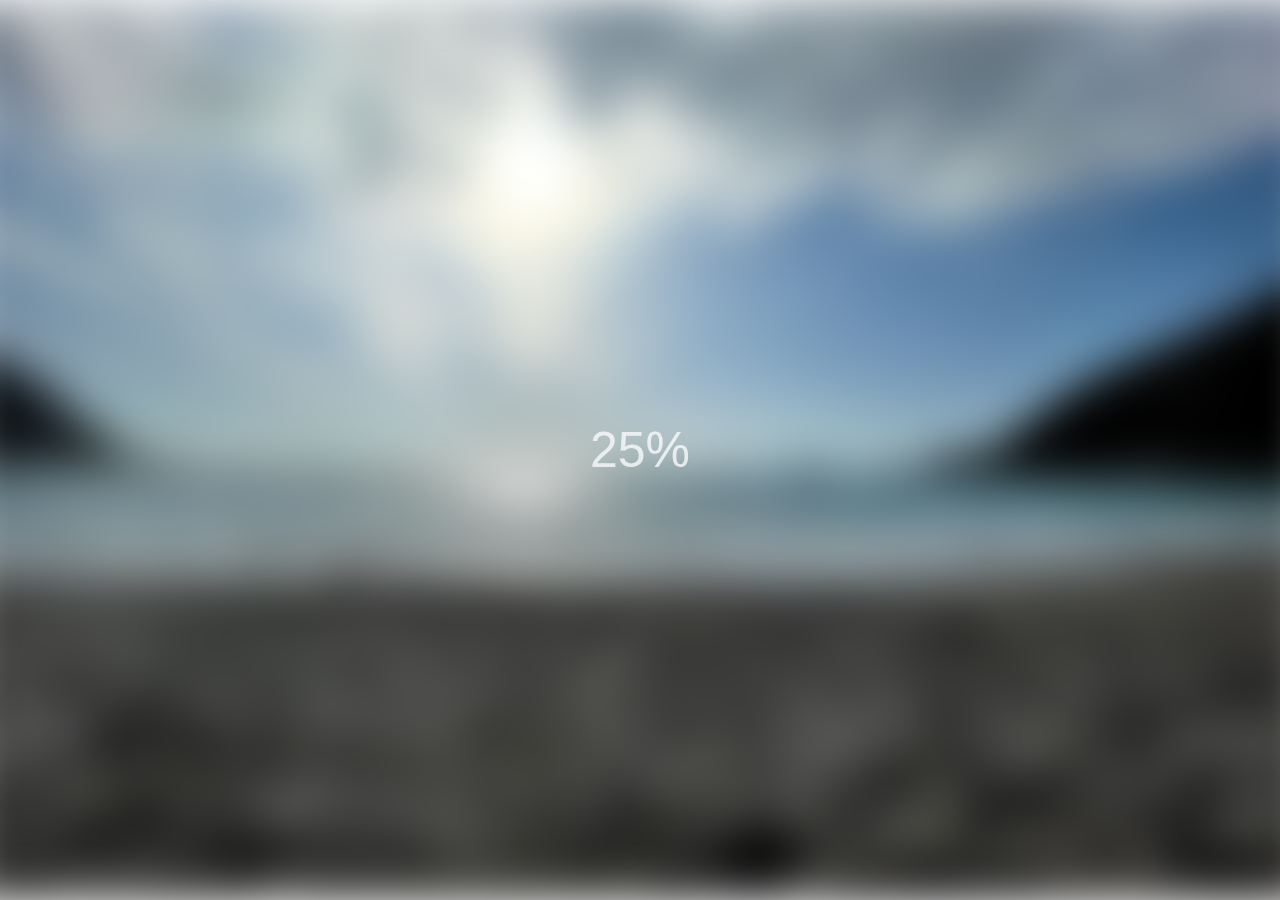
<file: Blurry Loading/index.html>
<!DOCTYPE html>
<html lang="en" dir="ltr">

<head>
  <meta charset="utf-8">
  <link rel="stylesheet" href="https://cdnjs.cloudflare.com/ajax/libs/font-awesome/4.7.0/css/font-awesome.min.css">
  <link rel="stylesheet" href="css/style.css">
  <title>Blurry Loading</title>
</head>

<body>

  <div class="bg-image"></div>
  <div class="loading">
    0%
  </div>

<!-- Adding Scripts  -->
  <script src="script.js"></script>
</body>

</html>
</file>
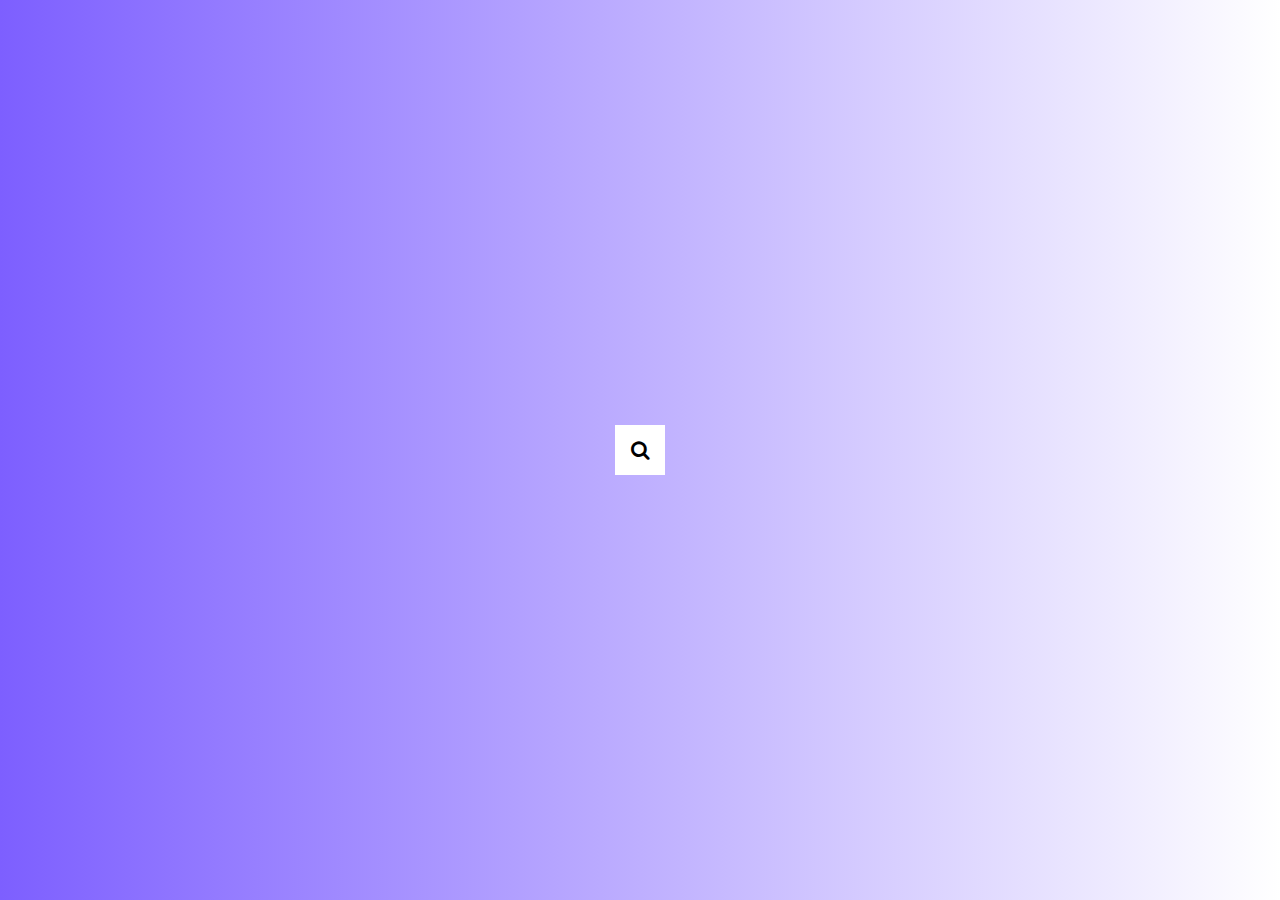
<file: Hidden Search Widget/index.html>
<!DOCTYPE html>
<html lang="en" dir="ltr">

<head>
  <meta charset="utf-8">
  <link rel="stylesheet" href="https://cdnjs.cloudflare.com/ajax/libs/font-awesome/4.7.0/css/font-awesome.min.css">
  <link rel="stylesheet" href="css/style.css">
  <title>Hidden Search Widget</title>
</head>

<body>
  <div class="container"> <!-- NOTE: not usabel here! but it can be for adding new elements -->
    <div class="search">
        <button   class="btn"><i class="fa fa-search"></i></button>
        <input type="search" name="search"  class="input" placeholder="Search...">
    </div>
  </div>




    <script src="script.js"></script>
</body>

</html>
</file>
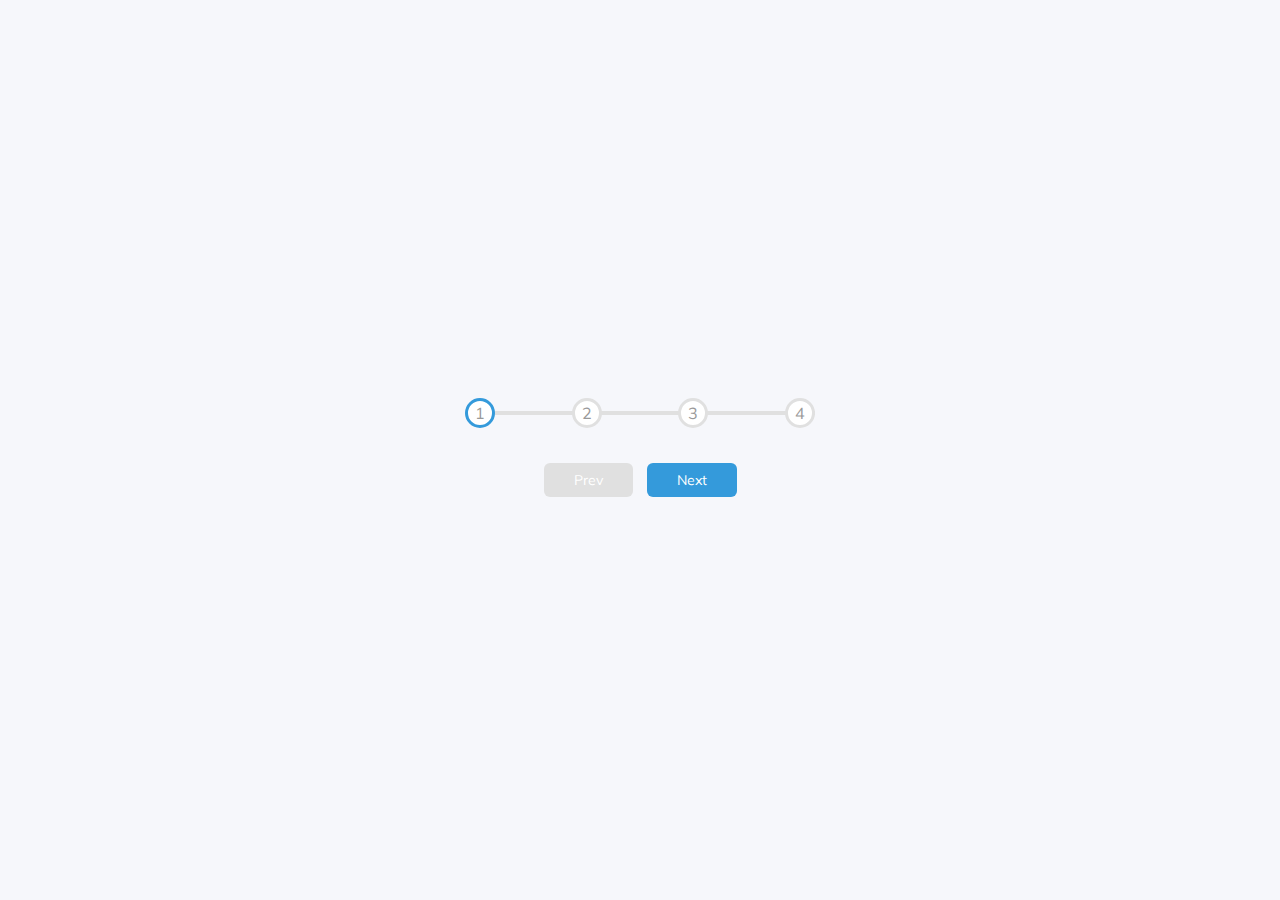
<file: Progress Steps/index.html>
<!DOCTYPE html>
<html lang="en" dir="ltr">

<head>
  <meta charset="utf-8">
  <link rel="stylesheet" href="https://cdnjs.cloudflare.com/ajax/libs/font-awesome/4.7.0/css/font-awesome.min.css">
  <link rel="stylesheet" href="css/style.css">
  <title>Progress Steps</title>
</head>

<body>
<div class="container">
  <div class="progress-container">
    <div class="progress" id="progress"></div> <!-- NOTE: the blue line between circles (created by CSS) -->
    <div class="circle active">1</div>
    <div class="circle">2</div>
    <div class="circle">3</div>
    <div class="circle">4</div>
    </div>
     <!-- NOTE: out of the progress-countainer but inside container -->
    <button  class="btn" id="prev" disabled>Prev</button>
    <button  class="btn" id="next">Next</button>

    </div>

</div>




  <script src="script.js"></script>
</body>

</html>
</file>
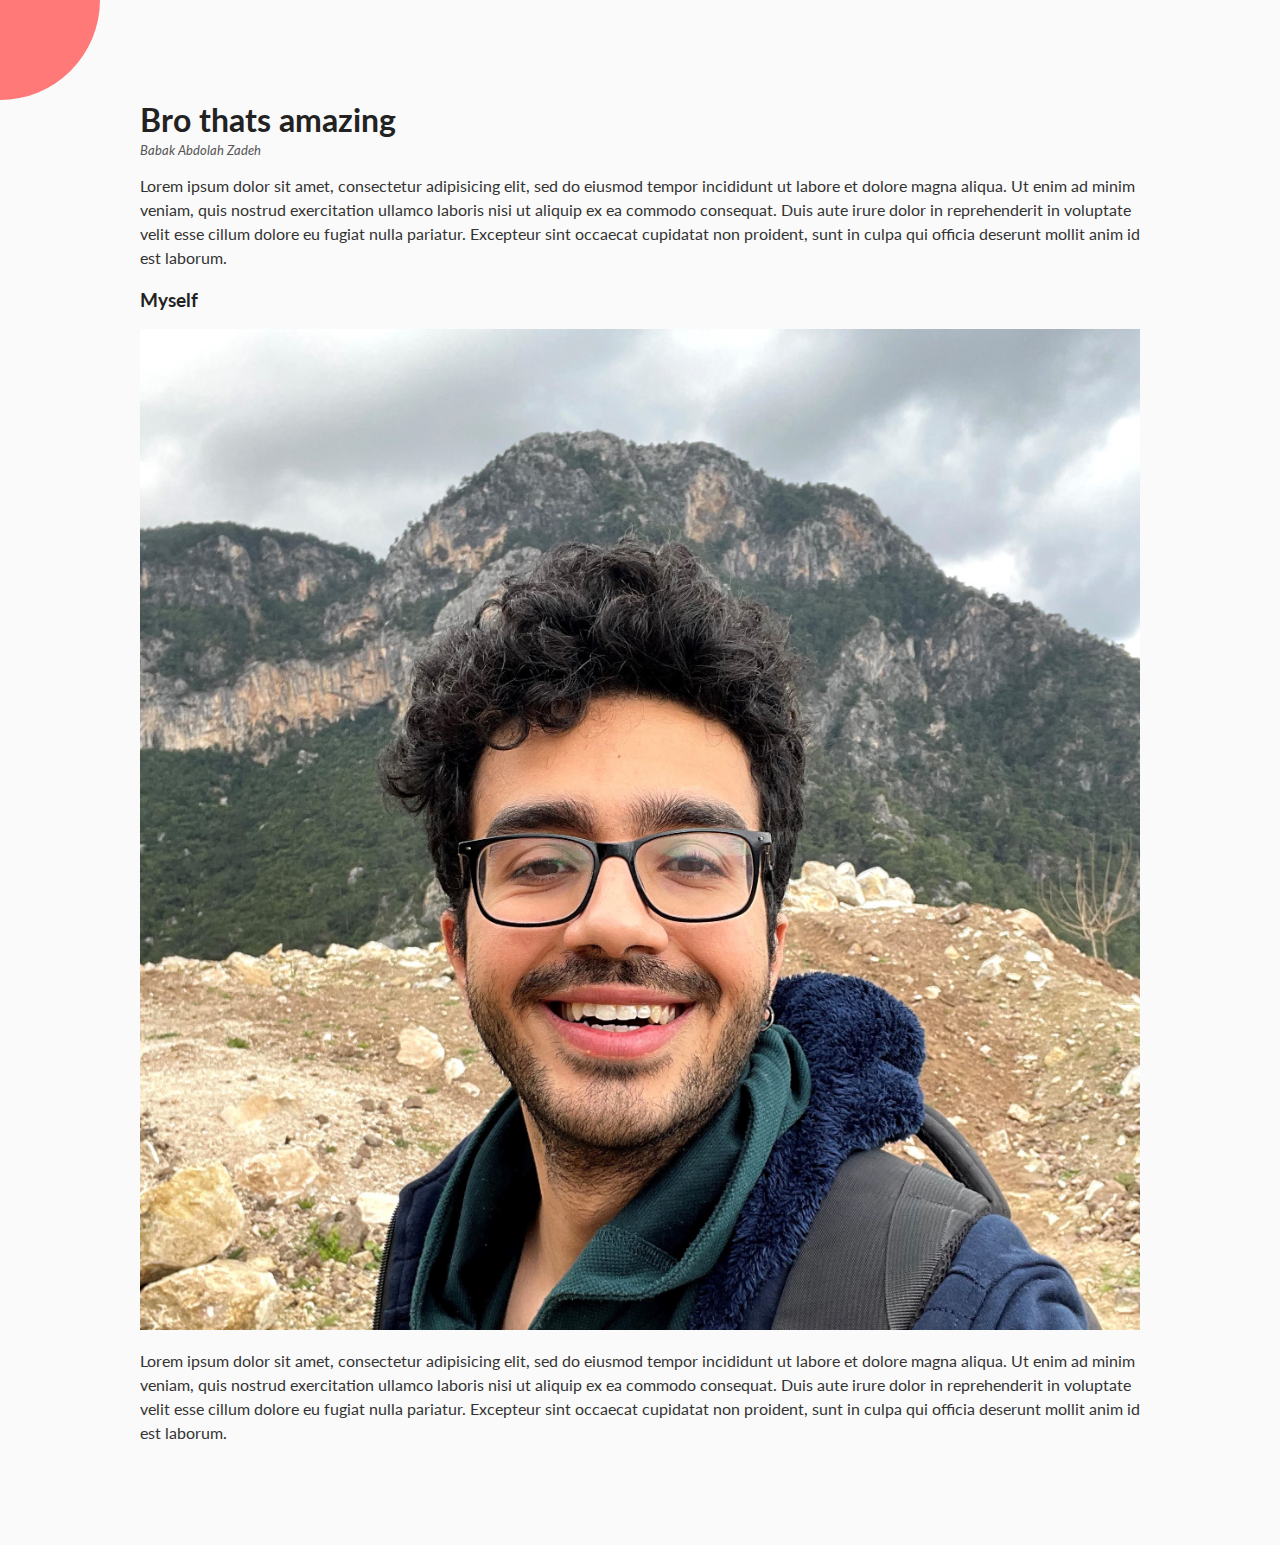
<file: Rotating Navigation/index.html>
<!DOCTYPE html>
<!-- NOTE: hidden class: 1-class="show-nav" (Documentation CSS -> brief usage: for rotating) -->

<html lang="en" dir="ltr">

<head>
  <meta charset="utf-8">
  <link rel="stylesheet" href="https://cdnjs.cloudflare.com/ajax/libs/font-awesome/5.14.0/css/all.min.css" integrity="sha512-1PKOgIY59xJ8Co8+NE6FZ+LOAZKjy+KY8iq0G4B3CyeY6wYHN3yt9PW0XpSriVlkMXe40PTKnXrLnZ9+fkDaog==" crossorigin="anonymous">
  <link rel="stylesheet" href="css/style.css">
  <title>Rotating Navigation</title>
</head>

<body>
  <div class="container">

    <div class="circle-container">
      <div class="circle">
        <button id="close">
          <!-- NOTE: Using font awesome icons(close class) -->
          <i class="fas fa-times"></i>
        </button>
        <button id="open">
          <!-- NOTE: Using font awsome icons(hamburger class) -->
          <i class="fas fa-bars"></i>
        </button>
      </div>
    </div>

    <div class="content">
      <h1>Bro thats amazing </h1>
      <small>Babak Abdolah Zadeh</small>
      <p>Lorem ipsum dolor sit amet, consectetur adipisicing elit, sed do eiusmod tempor incididunt ut labore et dolore magna aliqua. Ut enim ad minim veniam, quis nostrud exercitation ullamco laboris nisi ut aliquip ex ea commodo consequat. Duis
        aute irure dolor in reprehenderit in voluptate velit esse cillum dolore eu fugiat nulla pariatur. Excepteur sint occaecat cupidatat non proident, sunt in culpa qui officia deserunt mollit anim id est laborum.</p>

      <h3>Myself</h3>
      <img class="img-resizing" src="img/IMG_1511.jpg" alt="bobby">
      <p>Lorem ipsum dolor sit amet, consectetur adipisicing elit, sed do eiusmod tempor incididunt ut labore et dolore magna aliqua. Ut enim ad minim veniam, quis nostrud exercitation ullamco laboris nisi ut aliquip ex ea commodo consequat. Duis
        aute irure dolor in reprehenderit in voluptate velit esse cillum dolore eu fugiat nulla pariatur. Excepteur sint occaecat cupidatat non proident, sunt in culpa qui officia deserunt mollit anim id est laborum.</p>
    </div>

  </div> <!-- NOTE: End of container -->


  <nav> <!-- NOTE: The <nav> tag defines a set of navigation links. -->
    <ul>
      <li><i class="fas fa-home"><a href="#">home</a></i></li>
      <li><i class="fas fa-user-alt"><a href="#">About</a></i></li>
      <li><i class="fas fa-envelope"><a href="#">Contact</a></i></li>
    </ul>

  </nav>



  <script src="script.js"></script>
</body>

</html>
</file>
<file: Blurry Loading/css/style.css>
@import url('https://fonts.googleapis.com/css2?family=Roboto:wght@400;700&display=swap');

* {
  box-sizing: border-box;
}
html{
  height: 100%;
}
body{
  font-family: 'Roberto', sans-serif;
  display: flex;
  flex-direction: column;
  align-items: center;/* Has to be checked */
  justify-content: center; /* Has to be checked */
  height: 100%; /* Has to be checked */
  overflow-x: hidden; /* Prevent scroll bars to be showen by default */
  margin: 0;

}

.bg-image{
  background-image: url('../imgs/IMG_1603.jpg');
  height: calc(100% + 70px);
  width: calc(100% + 70px);

  background-size: cover;
  background-repeat: no-repeat;
  background-position: center;

  /* NOTE: positioning Header's tag */
  display: flex;
  flex-direction: column;
  align-items: center;
  justify-content: center;


  /* NOTE: blury */
  filter: blur(30px);
  z-index: -1;

}

.loading{
  position: absolute;
  font-size: 50px;
  color: #fff;

}
</file>
<file: Hidden Search Widget/css/style.css>
@import url('https://fonts.googleapis.com/css2?family=Roboto:wght@400;700&display=swap');

* {
  box-sizing: border-box;
}

body{
  font-family: 'Roberto', sans-serif;
  background-image: linear-gradient(90deg, #7d5fff, #fff); /* NOTE: with gradient we creat a background image for whole body tag */
  /* NOTE: linear-gradient(direction(angle, to bottom right, to right ,...),color-stop1,color-stop2,color-stop3,...) "defualt,no direction given, from top to bottom"*/
  /* NOTE: radial gradients(defined by their center) */
  display: flex;
  flex-direction: column; /* NOTE: attention! */ /* NOTE: this one is not neccassery here because we only have one div */
  align-items: center;/* Has to be checked */
  justify-content: center; /* Has to be checked */
  height: 100vh; /* Has to be checked */
  overflow: hidden; /* Prevent scroll bars to be showen by default */
  margin: 0;

}
.search{
  display: flex; /* NOTE: to put both tags next to each other with same height positioning! */
  position: relative; /* NOTE: to control button with absolute positioning */
}
.btn{
  width: 50px;
  height: 50px;
  font-size: 20px;
  border: 0;
  padding: 0px;
  background-color: #fff;

  position: absolute; /* NOTE: to control positioning the search button! */
  /* NOTE: attention! with absolute position for search button, it can overlap the search bar! so first position most be: left: -50px. ! */
  top: 0;
  left: 0; /* NOTE: middle */
  transition: transform 0.3s ease-in;

}
.btn:focus{
  outline: none;
}
.search.active .btn{
  transform: translateX(-50px); /* NOTE: after search bar gets bigger than search button, we have to shift it to -50(width) due to absolute positioning and overlap */
}

.input{
  width: 50px; /* NOTE: 1. dispalay: standard, So with the same size of search btn and overlap, its going to stay under it before get activated! */
  height: 50px;
  border: 0;
  padding: 0 10px;
  font-size: 15px;
  transition: width 0.3s ease-in;

}
.input:focus{
  outline: none;
}

.search.active .input{
  width: 200px;
}
</file>
<file: Progress Steps/css/style.css>
@import url('https://fonts.googleapis.com/css2?family=Muli&display=swap');

/* NOTE: custom property => basically they are just variables*/
:root {
  --line-border-fill: #349adb;
  /* NOTE: variables for Color */
  --line-border-empty: #e0e0e0;

}

* {
  box-sizing: border-box;
}

body {
  background-color: #f6f7fb;
  font-family: 'Muli', sans-serif;
  display: flex;
  flex-direction: column;
  align-items: center;
  /* Has to be checked */
  justify-content: center;
  /* Has to be checked */
  height: 100vh;
  /* Has to be checked */
  overflow: hidden;
  /* Prevent scroll bars to be showen by default */
  margin: 0;
}

/* NOTE: main div */
.container {
  text-align: center;
}

/* NOTE: parent div for circles */
.progress-container {
  display: flex;
  justify-content: space-between;
  /* NOTE: Specifies the alignment between the items inside a flexible container when the items do not use all available space */
  position: relative;
  margin-bottom: 30px;
  max-width: 100%;
  /* NOTE: width related to container DIV (Parent DIv) */
  width: 350px;
}

/* NOTE: Full explanation about line and CSS codes down under is in => .progress CSS class(next class) */
/* NOTE: The ::before selector (pseudo-element) inserts something before the content of each selected element(s). */
.progress-container::before {
  content: '';
  /* !!! NOTE:Use the content property to specify the content to insert.*/
  background-color: var(--line-border-empty);
  /* NOTE: using variables !!!attention to var()!!! */
  position: absolute;
  top: 50%;
  left: 0;
  transform: translateY(-50%);
  height: 4px;
  width: 100%;
  z-index: -1;
}

/* NOTE: Blue line (ACTIVE LINE) */
/* NOTE: How to make a Good line in CSS! */
.progress {
  background-color: var(--line-border-fill);
  /* NOTE: BG-Color of line USING var(variable) */
  position: absolute;
  /* NOTE: parent is relative, so with absolute positioning is easy */
  top: 50%;
  /* NOTE: positioning the absolute */
  left: 0;
  /* NOTE: start from the begining of the Div */
  transform: translateY(-50%);
  /* NOTE: The transform property applies a 2D or 3D transformation to an element.
   This property allows you to rotate, scale, move, skew, etc., elements. */
  /* NOTE: The translateY() CSS function repositions an element vertically on the 2D plane */
  /* NOTE: A percentage value refers to the height of the reference BOX DEFINED by the transform-box property. */
  height: 4px;
  /* NOTE: height of our line */
  width: 0%;
  /* NOTE: width of our line compare to width of the Div */
  z-index: -1;
  /* NOTE: using Z index to be sure if we want the line to go under other element on the way or top of them(here is under) */
  transition: .4s ease;
  /* NOTE: kinda animation start for showing the line */
}

.circle {
  /* NOTE: creating circles with CSS */
  background-color: #fff;
  color: #999;
  border-radius: 50%;
  width: 30px;
  height: 30px;
  display: flex;
  /* NOTE: easiest way to make the content inside centered (1) */
  align-items: center;
  /* NOTE: (2) */
  /* NOTE: height center */
  justify-content: center;
  /* NOTE: (3) */
  /* NOTE: width center */
  border: 3px solid var(--line-border-empty);
  transition: .4s ease;
}

.circle.active {
  border-color: var(--line-border-fill);
}

/* NOTE: button styling */
.btn {
  background-color: var(--line-border-fill);
  color: #fff;
  /* NOTE: Means text color inside */
  border: 0;
  /* NOTE: No ugly color around */
  border-radius: 6px;
  /* NOTE: Shape style */
  cursor: pointer;
  font-family: inherit;
  /* NOTE: To be sure we have the font here */
  padding: 8px 30px;
  /* NOTE: Size of the button */
  margin: 5px;
  /* NOTE: Distance between two buttons */
  font-size: 14px;
}

/* NOTE: he :focus selector is used to select the element that has focus.
Tip: The :focus selector is allowed on elements that accept keyboard events or other user inputs. */
.btn:focus {
  outline: 0;
  /* NOTE: An outline is a line that is drawn around elements,
   OUTSIDE THE BORDERS, to make the element "stand out". */
}


/* NOTE: When the button its not DISABLED! */
.btn:active {
  transform: scale(0.98);
  /* NOTE: When you click on it, it shows like toggle, kinda animation */
}


.btn:disabled{
  background-color: var(--line-border-empty);
  cursor: not-allowed;
}
</file>
<file: Rotating Navigation/css/style.css>
@import url('https://fonts.googleapis.com/css?family=Lato&display=swap');

* {
  box-sizing: border-box;
}

body {
  font-family: 'Lato', sans-serif;
  background-color: #333;
  color: #222;
  overflow-x: hidden;
  /* NOTE: We only want to hide scroll bar on X-axis */
  margin: 0;
}

/* NOTE: main CSS on container div happening here */
.container {
  background-color: #fafafa;
  transform-origin: top left;
  /* NOTE: change the rotation point, here is top left,when
  show-nav classs => transform: rotate applies  */
  transition: transform 0.5s linear;
  /* NOTE: Do a transition on transform property */
  /* NOTE: these three down here are for structural beauty */
  width: 100vw;
  /* NOTE: why? IDK */
  min-height: 100vw;
  padding: 50px;
}

/* NOTE: this CSS codes is for un-written class which when applied by
JS it will rotate container (and childrens inside) */
/* NOTE: name of the class is: show-nav  */
.container.show-nav {
  transform: rotate(-20deg);
  /* NOTE: The transform property applies a 2D or 3D transformation to an element.
   This property allows you to rotate, scale, move, skew, etc., elements. */
}

/* NOTE: main div for containing the cirlce */
.circle-container{
  position: fixed; /* NOTE: because we want to put 75% off-screen */
  top: -100px;
  left: -100px; /* NOTE: So, basically we start the div at -100,-100 => so if
  we put anything with the size of 200,200; We just show 25% inside the screen */
}

.circle{
  /* NOTE: creating the reddish cirlce */
  background-color: #ff7979;
  height: 200px;
  width: 200px;
  border-radius: 50%;

  position: relative; /* NOTE: because we want to make the icons position absulute */
  transition: transform 0.5s linear; /* NOTE: why when we have rotation on container? *//* NOTE: going to rotate, give us next 25% of circle, same as container*/

}

.circle button{
  /* NOTE: because these codes are general for both Open/Close icons,
  we have to write specific codes for each Icon! */
  position: absolute;
  /* NOTE: becuase of absolute positioning to relative parent container, we can
  position the buttons from (0,0) cordinate which means (-100px,-100px) */
  /* NOTE: both icons are on each-other, only for customizing both of them */
  top: 50%;
  left: 50%;

/* NOTE: DOWN: */
/* NOTE: shaping the icons */
  height: 100px;
  background: transparent;
  border: 0;
  font-size: 26px;
  color: #ffff;

}


.circle button:focus{
  /* NOTE: removing the border line when the curser is clicking the icon */
  outline: none;
}


/* NOTE:  specific CSS for each icon */
.circle button#open{
  left: 60%; /* NOTE: becuase of absolute positioning before! */
}
.circle button#close{
  top: 50%;
  transform: rotate(90deg); /* NOTE: attention its positive not negetive! */
  transform-origin: top left;
  /* NOTE: last two lines are like passive positioning! */
}

.container.show-nav .circle {
  transform: rotate(-70deg);
  /* NOTE: when show-nav activates 70 more degrees will add to circle for rotation to reach close button */
}


/* NOTE: Some beautifing */
.content{
  max-width: 1000px; /* NOTE: full screen pc 1000px, more beauty */
  margin: 50px auto;
}

.content h1{
  margin: 0; /* NOTE: connecting the H1 to Small, Author, for better UI */
}

.content small{
  color: #555;
  font-style: italic;
}
.content p{
  color: #333;
  line-height: 1.5;
}

/* NOTE: fixing the main image on the screen */
.content img{
  max-width: 100%;
}


/* NOTE: NAV setting , first: All nav positioning*/
nav{
  /* NOTE: The <nav> tag defines a set of navigation links. */
  position: fixed; /* NOTE: becuase we want icons to be on same pos always */
  bottom: 40px;
  left: 0;
  z-index: 100;
}

/* NOTE: Second: unordered list setting */
nav ul{  /* NOTE: The <ul> tag defines an unordered (bulleted) list. */
  list-style-type: none;
  padding-left: 30px;
}
/* NOTE: third: setting for all lines of the list! */
nav ul li{
  text-transform: uppercase;
  color: #fff;
  margin-left: 40 0;
  transform: translateX(-100%);
  transition: transform 0.4s ease-in;
}

/* NOTE: forth: setting on each i tag inside the line */
nav ul li i{
  font-size: 20px;
  margin-right: 10px;
}
/* NOTE: fifth: CSS on each a tag, links! */
nav a{
  color: #fafafa;
  text-decoration: none; /* NOTE: remove the underline because of a tag (link underline) */
  transition: all 0.5; /* NOTE: putting lag  */
}
/* NOTE: for when put curser on it */
nav a:hover{
  color: #ff7979;
  font-weight: bold;
}

/* NOTE: putting css on second line and lines after(third line here!) */
nav ul li + li {
  margin-left: 15px;
  transform: translateX(-150%);
  /* NOTE: becuase of left margin we had to change translateX to hide it more */
}

/* NOTE: putting css on third line and lines after (nothing here!) */
nav ul li + li+ li{
  margin-left: 30px;
  transform: translateX(-200%);
    /* NOTE: becuase of left margin we had to change translateX to hide it more */
}

/* NOTE:  */
.container.show-nav + nav li{
  transform: translateX(0);
  transition-delay: 0.3s;
  /* NOTE: transition-delay makes all transition code related with delay!s */
}
</file>
